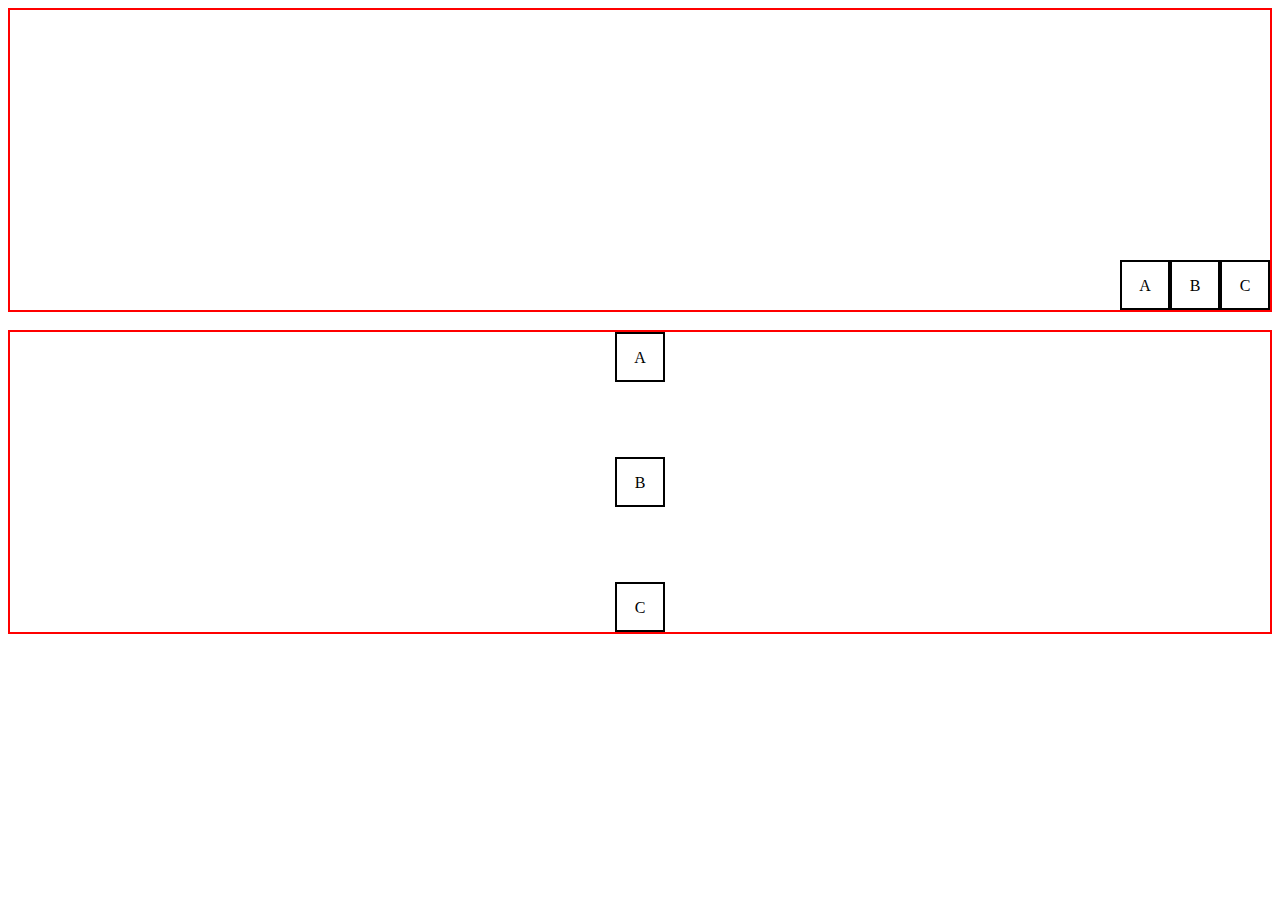
<file: layout-flexbox/index.html>
<!DOCTYPE html>
<html lang="en">
<head>
    <meta charset="UTF-8">
    <meta http-equiv="X-UA-Compatible" content="IE=edge">
    <meta name="viewport" content="width=device-width, initial-scale=1.0">
    <title>Document</title>
    <link rel="stylesheet" type="text/css" href="style.css">
</head>
<body>
    <div class="container-1">
        <div class="box">A</div>
        <div class="box hidden">B</div>
        <div class="box hidden">C</div>
    </div>

    <br>
    
    <div class="container-2">
        <div class="box">A</div>
        <div class="box hidden">B</div>
        <div class="box hidden">C</div>
    </div>
</body>
</html>
</file>
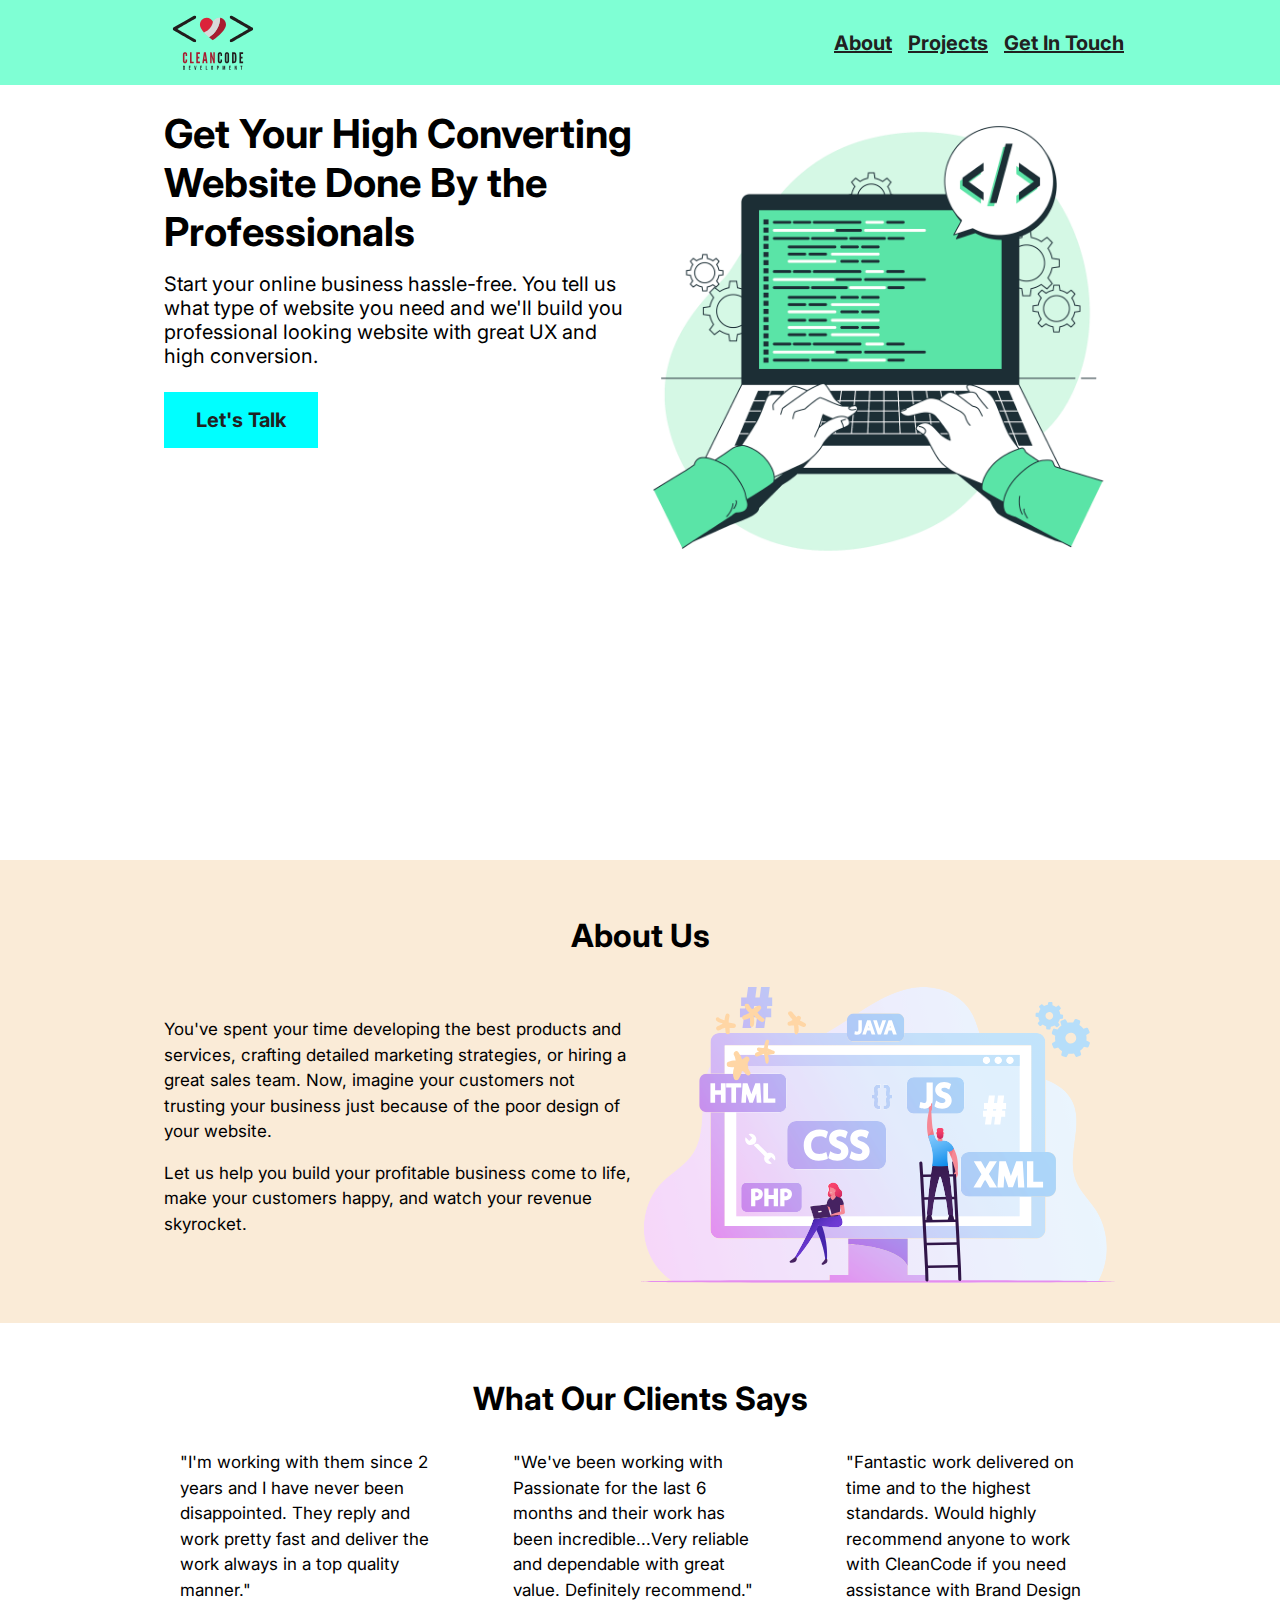
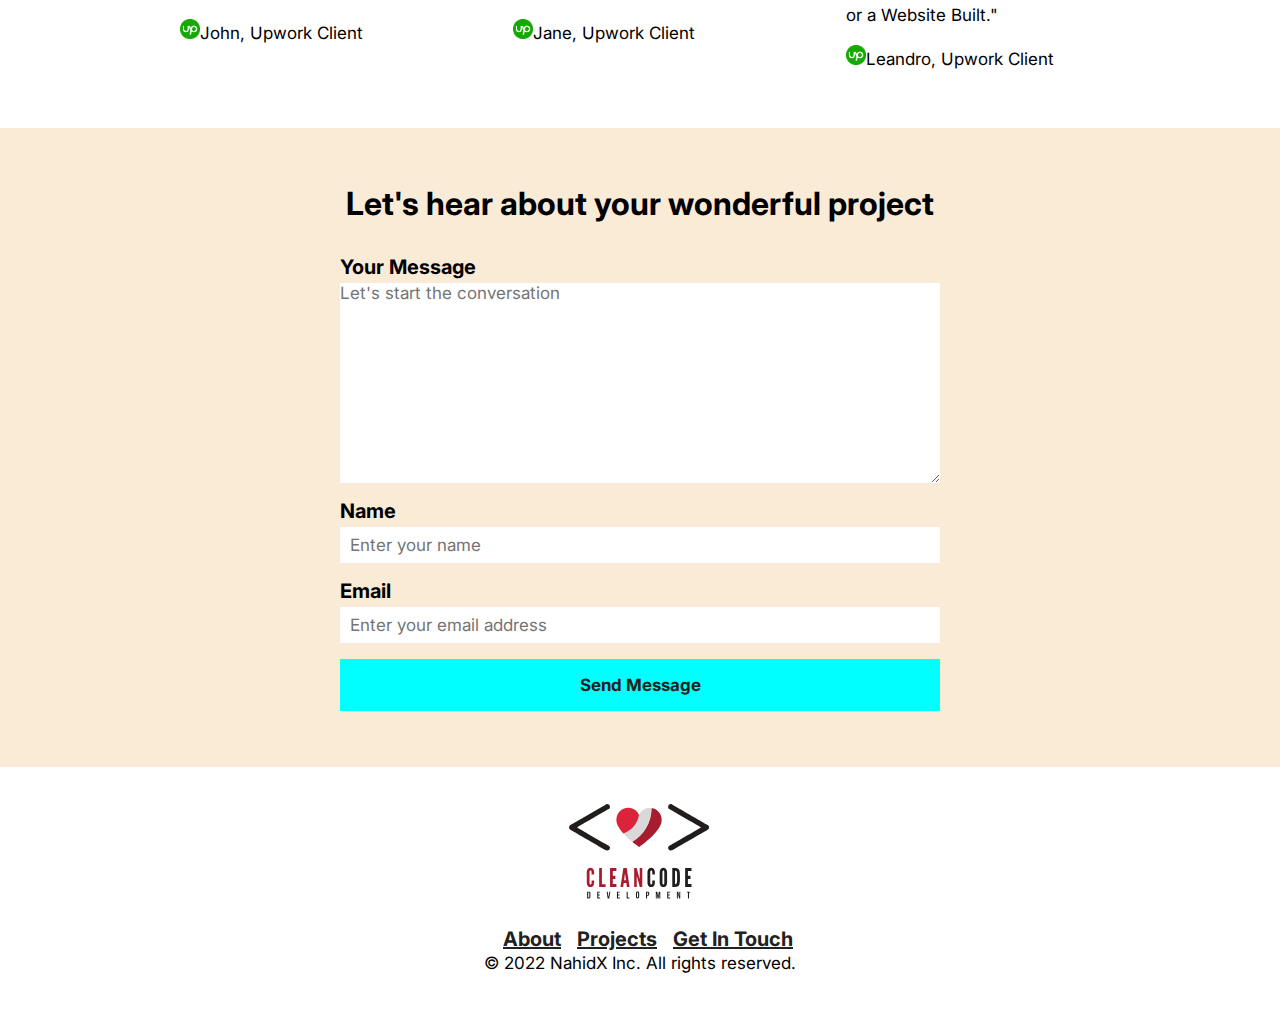
<file: project-one/index.html>
<!DOCTYPE html>
<html lang="en">

<head>
    <meta charset="UTF-8">
    <meta http-equiv="X-UA-Compatible" content="IE=edge">
    <meta name="viewport" content="width=device-width, initial-scale=1.0">
    <title>Project One - Simple Landing Page</title>
    <link rel="stylesheet" href="style.css">
</head>

    <body>
        <section>

            <nav>
                <div class="row">
                    <img class="logo" src="assets/logo.svg" alt="Website Logo">
                    <ul class="hidden">
                        <li><a href="#about">About</a></li>
                        <li><a href="#reviews">Projects</a></li>
                        <li><a href="#contact">Get In Touch</a></li>
                    </ul>
                </div>
            </nav>

            <header>
                <div class="row">
                    <div class="hero-text">
                        <h1>Get Your High Converting Website Done By the Professionals</h1>
                        <p>Start your online business hassle-free. You tell us what type of website you need and we'll build
                        you professional looking website with great UX and high conversion.</p>
                        <button>Let's Talk</button>
                    </div>
                    <figure>
                        <img class="hero-image" src="assets/hero-image.jpg"
                            alt="A professional web developer is building a high converting website for his client.">
                    </figure>
                </div>
            </header>

        </section>

        <main>

            <section id="about">
                <div class="row">
                    <h2>About Us</h2>
                    <div class="about__content-wrapper">
                        <div>
                            <p>
                                You've spent your time developing the best products and services, crafting detailed marketing strategies, or
                                hiring a great sales team. Now, imagine your customers not trusting your business just because of the poor design of your website.
                            </p>
                            <p>
                                Let us help you build your profitable business come to life, make your customers happy, and watch your revenue skyrocket.
                            </p>
                        </div>
                        <img class="about-image" src="assets/about.svg" alt="Illustration of Different Programming Languages">
                    </div>
                </div>
            </section>

            <section id="reviews">
                <div class="row">
                    <h2>What Our Clients Says</h2>
                    <div class="reviews__wrapper">
                        <div class="review">
                            <p>"I'm working with them since 2 years and I have never been disappointed. They reply and work pretty fast and deliver the
                            work always in a top quality manner."</p>
                            <p><img class="upwork" src="assets/review.png" alt="Upwork Logo">John, Upwork Client</p>
                        </div>
                        <div class="review">
                            <p>"We've been working with Passionate for the last 6 months and their work has been incredible...Very reliable and
                            dependable with great value. Definitely recommend."</p>
                            <p><img class="upwork" src="assets/review.png" alt="Upwork Logo">Jane, Upwork Client</p>
                        </div>
                        <div class="review">
                            <p>"Fantastic work delivered on time and to the highest standards. Would highly recommend anyone to work
                            with CleanCode if you need assistance with Brand Design or a Website Built."</p>
                            <p><img class="upwork" src="assets/review.png" alt="Upwork Logo">Leandro, Upwork Client</p>
                        </div>
                    </div>
                </div>
            </section>

            <section id="contact">
                <div class="row">
                    <h2>Let's hear about your wonderful project</h2>
                    <form action="">
                        <label for="textarea">Your Message</label>
                        <textarea name="textarea" id="" cols="30" rows="10" placeholder="Let's start the conversation"></textarea>

                        <label for="name">Name</label>
                        <input type="text" placeholder="  Enter your name">

                        <label for="email">Email</label>
                        <input type="email" placeholder="  Enter your email address">

                        <button class="button-form">Send Message</button>
                    </form>
                </div>
            </section>

        </main>

        <footer>
            <div class="row">
                <img class="footer-logo" src="assets/logo.svg" alt="Our Website Logo">
                <ul>
                    <li><a href="#about">About</a></li>
                    <li><a href="#reviews">Projects</a></li>
                    <li><a href="#contact">Get&nbsp;In&nbsp;Touch</a></li>
                </ul>
                <p>&copy; 2022 NahidX Inc. All rights reserved.</p>
            </div>
        </footer>
    </body>

</html>
</file>
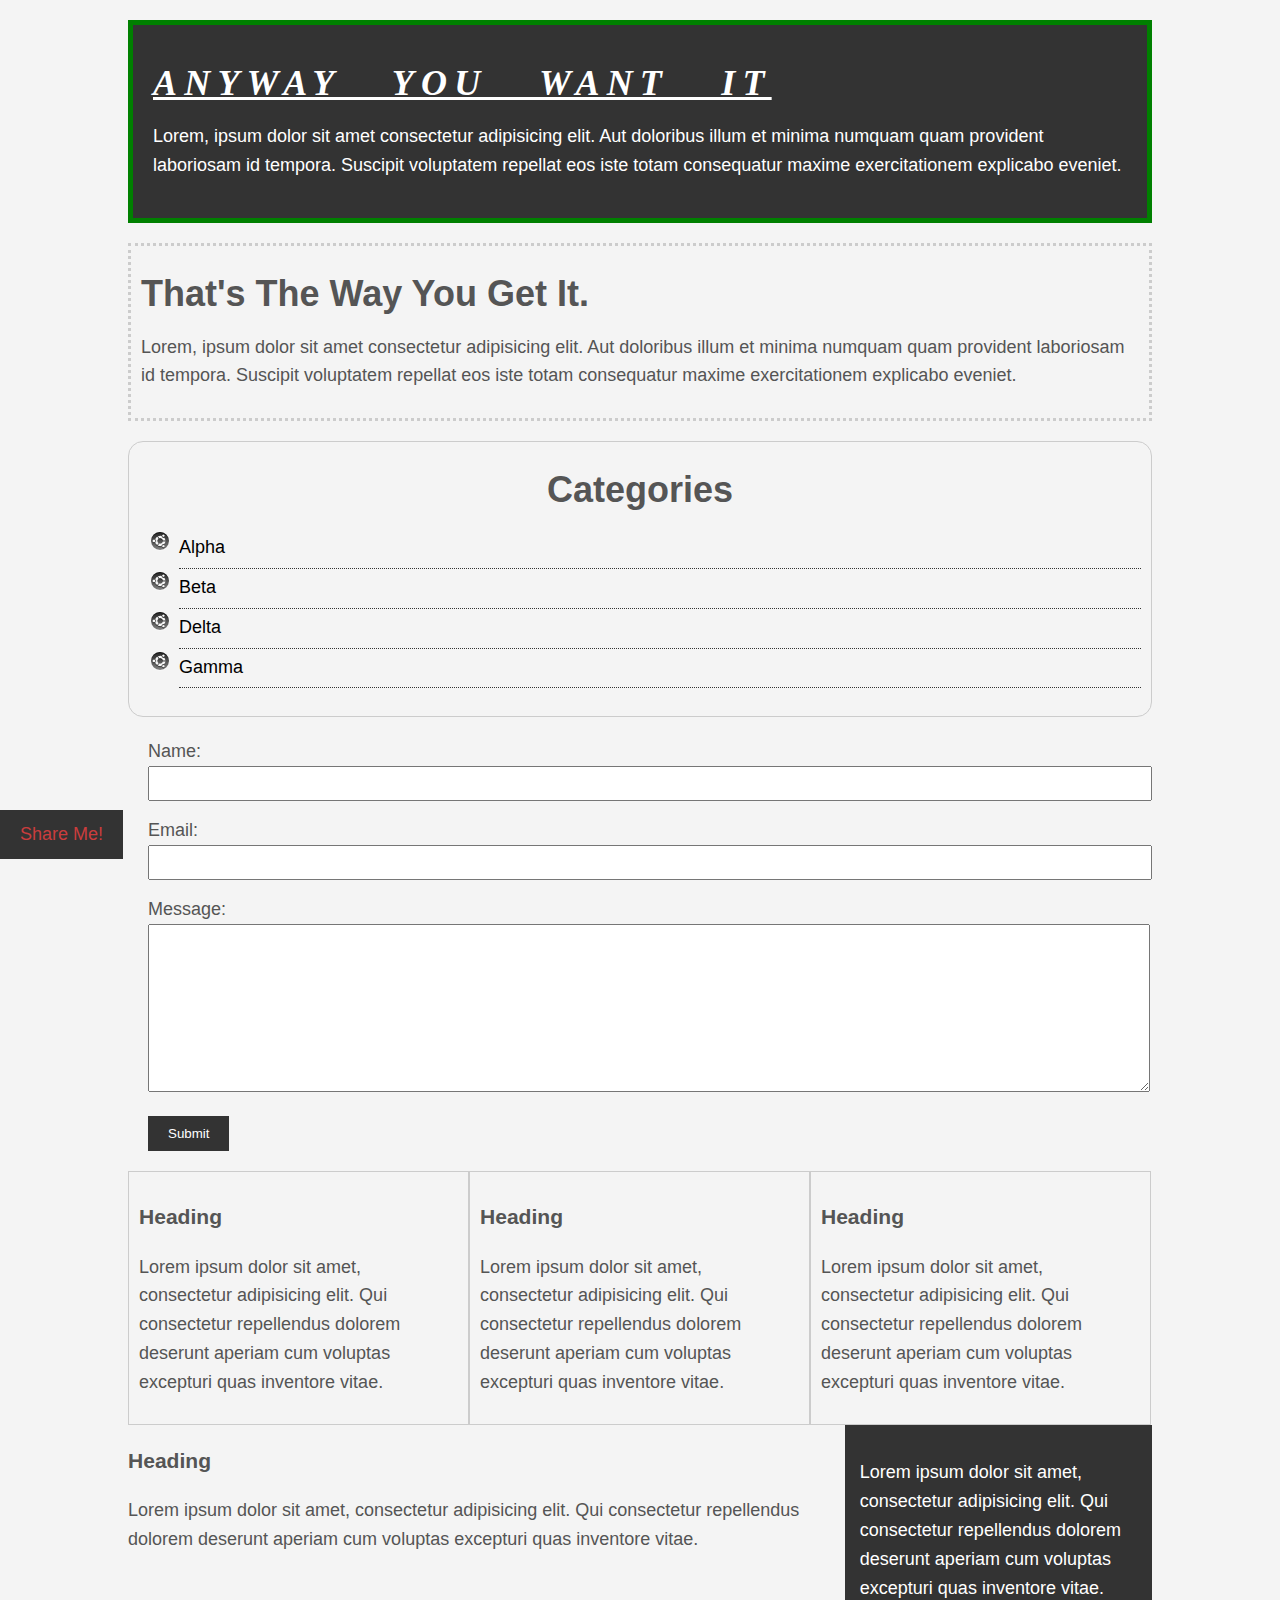
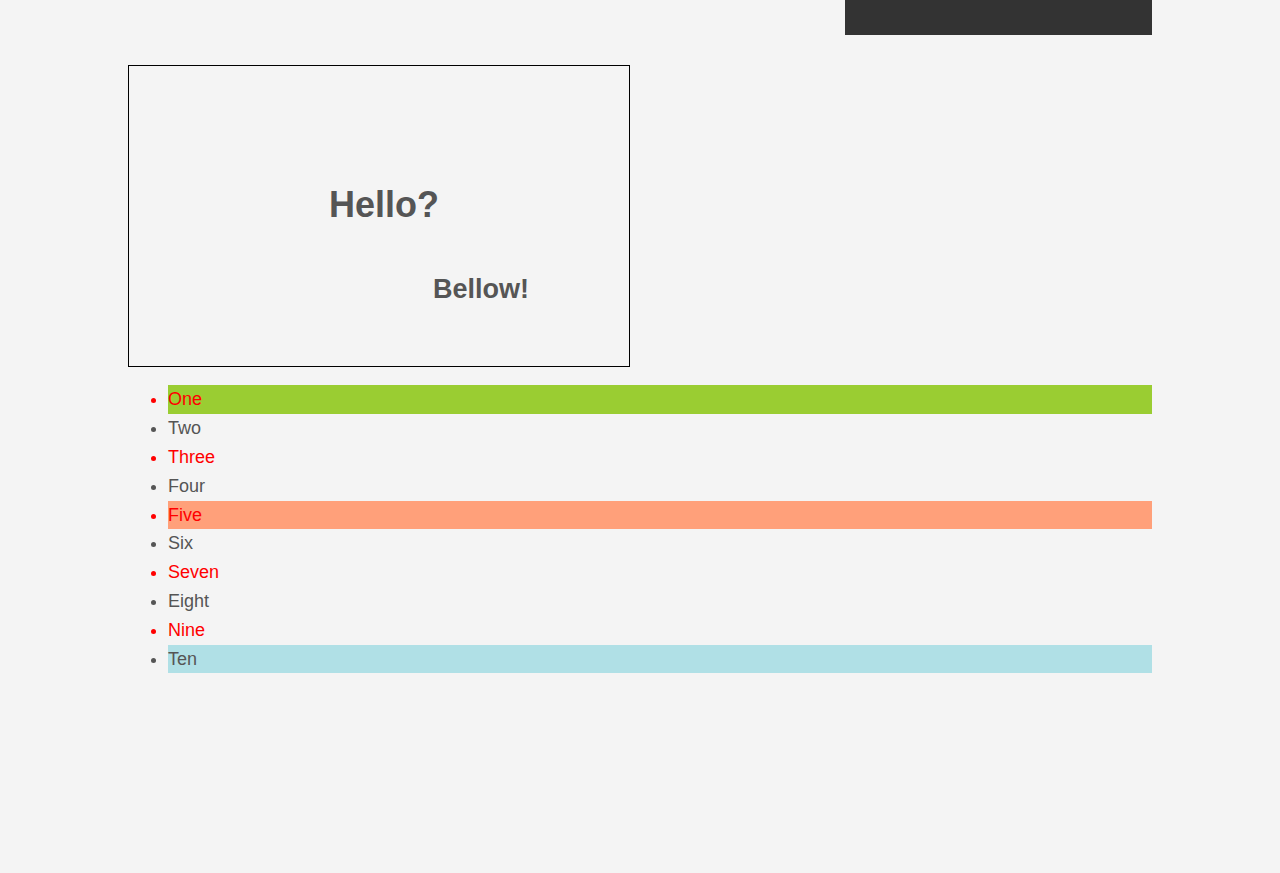
<file: css-crash-course/cheatsheet/index.html>
<!DOCTYPE html>
<html lang="en">
    <head>
        <meta charset="UTF-8">
        <meta http-equiv="X-UA-Compatible" content="IE=edge">
        <meta name="viewport" content="width=device-width, initial-scale=1.0">
        <title>CSS Cheat Sheet</title>
        <!-- <style type="text/css">
            h1 {
                color: yellow;
            }
        </style> -->
        <link rel="stylesheet" type="text/css" href="css/style.css">
    </head>
    <body>
        <div class="container">
            <div class="box-1">
                <h1>
                    Anyway You Want It
                </h1>

                <p>
                    Lorem, ipsum dolor sit amet consectetur adipisicing elit. Aut doloribus illum et minima numquam quam provident laboriosam id tempora. Suscipit voluptatem repellat eos iste totam consequatur maxime exercitationem explicabo eveniet.
                </p>
            </div>

            <div class="box-2">
                <h1>
                    That's The Way You Get It.
                </h1>
            
                <p>
                    Lorem, ipsum dolor sit amet consectetur adipisicing elit. Aut doloribus illum et minima numquam quam provident
                    laboriosam id tempora. Suscipit voluptatem repellat eos iste totam consequatur maxime exercitationem explicabo
                    eveniet.
                </p>
            </div>

            <div class="categories">
                <h1>Categories</h1>
                <ul>
                    <li><a href="#">Alpha</a></li>
                    <li><a href="#">Beta</a></li>
                    <li><a href="#">Delta</a></li>
                    <li><a href="#">Gamma</a></li>
                </ul>
            </div>

            <form action="" class="my-form">
                <div class="form-group">
                    <label for="name">Name:</label>
                    <input type="text" name="name">
                </div>
                <div class="form-group">
                    <label for="email">Email:</label>
                    <input type="text" name="email">
                </div>
                <div class="form-group">
                    <label for="messange">Message:</label>
                    <textarea name="message" id="" cols="30" rows="10"></textarea>
                </div>
                <input type="submit" class="button" value="Submit" name="">
            </form>

            <div class="block">
                <h3>
                    Heading
                </h3>
                <p>
                    Lorem ipsum dolor sit amet, consectetur adipisicing elit. Qui consectetur repellendus dolorem deserunt aperiam
                    cum voluptas excepturi quas inventore vitae.
                </p>
            </div>
            
            <div class="block">
                <h3>
                    Heading
                </h3>
                <p>
                    Lorem ipsum dolor sit amet, consectetur adipisicing elit. Qui consectetur repellendus dolorem deserunt aperiam
                    cum voluptas excepturi quas inventore vitae.
                </p>
            </div>
            
            <div class="block">
                <h3>
                    Heading
                </h3>
                <p>
                    Lorem ipsum dolor sit amet, consectetur adipisicing elit. Qui consectetur repellendus dolorem deserunt aperiam
                    cum voluptas excepturi quas inventore vitae.
                </p>
            </div>

            <!-- clearing the float -->
            <div class="clr"></div>

            <div id="main-block">
                <h3>
                    Heading
                </h3>
                <p>
                    Lorem ipsum dolor sit amet, consectetur adipisicing elit. Qui consectetur repellendus dolorem deserunt aperiam
                    cum voluptas excepturi quas inventore vitae.
                </p>
            </div>

            <div id="sidebar">
                <p>
                    Lorem ipsum dolor sit amet, consectetur adipisicing elit. Qui consectetur repellendus dolorem deserunt aperiam
                    cum voluptas excepturi quas inventore vitae.
                </p>
            </div>

            <div class="clr"></div>

            <div class="p-box">
                <h1>
                    Hello?
                </h1>
                <h2>
                    Bellow!
                </h2>
            </div>

            <ul class="my-list">
                <li>One</li>
                <li>Two</li>
                <li>Three</li>
                <li>Four</li>
                <li>Five</li>
                <li>Six</li>
                <li>Seven</li>
                <li>Eight</li>
                <li>Nine</li>
                <li>Ten</li>
            </ul>
        </div> <!--container ends here-->

        <a class="fix-me button" href="">Share Me!</a>

        <div style="margin-top:200px;"></div>
    </body>
</html>
</file>
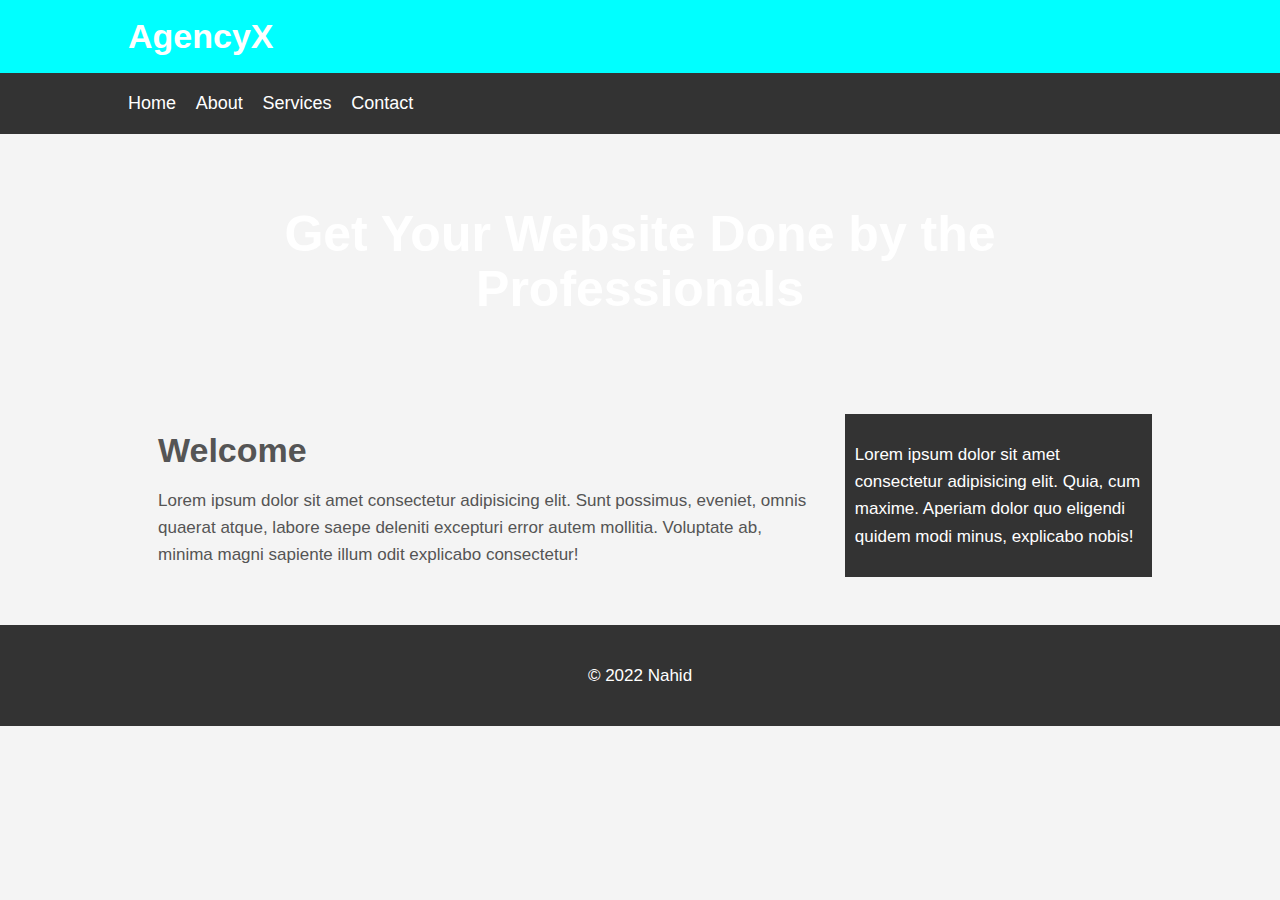
<file: css-crash-course/site/index.html>
<!DOCTYPE html>
<html lang="en">
    <head>
        <meta charset="UTF-8">
        <meta http-equiv="X-UA-Compatible" content="IE=edge">
        <meta name="viewport" content="width=device-width, initial-scale=1.0">
        <title>Document</title>
        <link rel="stylesheet" href="css/style.css" type="text/css">
    </head>
    <body>
        <header id="main-header">
            <div class="container">
                <h1>
                    AgencyX
                </h1>
            </div>
        </header>

        <nav id="navbar">
            <div class="container">
                <ul>
                    <li><a href="#">Home</a></li>
                    <li><a href="#">About</a></li>
                    <li><a href="#">Services</a></li>
                    <li><a href="#">Contact</a></li>
                </ul>
            </div>
        </nav>

        <section id="showcase">
            <div class="container">
                <h1>
                    Get Your Website Done by the Professionals
                </h1>
            </div>
        </section>

        <div class="container">
            <section id="main">
                <h1>
                    Welcome
                </h1>
                <p>
                    Lorem ipsum dolor sit amet consectetur adipisicing elit. Sunt possimus, eveniet, omnis quaerat atque, labore saepe deleniti excepturi error autem mollitia. Voluptate ab, minima magni sapiente illum odit explicabo consectetur!
                </p>
            </section>

            <aside id="sidebar">
                <p>
                    Lorem ipsum dolor sit amet consectetur adipisicing elit. Quia, cum maxime. Aperiam dolor quo eligendi quidem modi minus, explicabo nobis!
                </p>
            </aside>
        </div>

        <footer id="main-footer">
            <p>&copy; 2022 Nahid</p>
        </footer>
    </body>
</html>
</file>
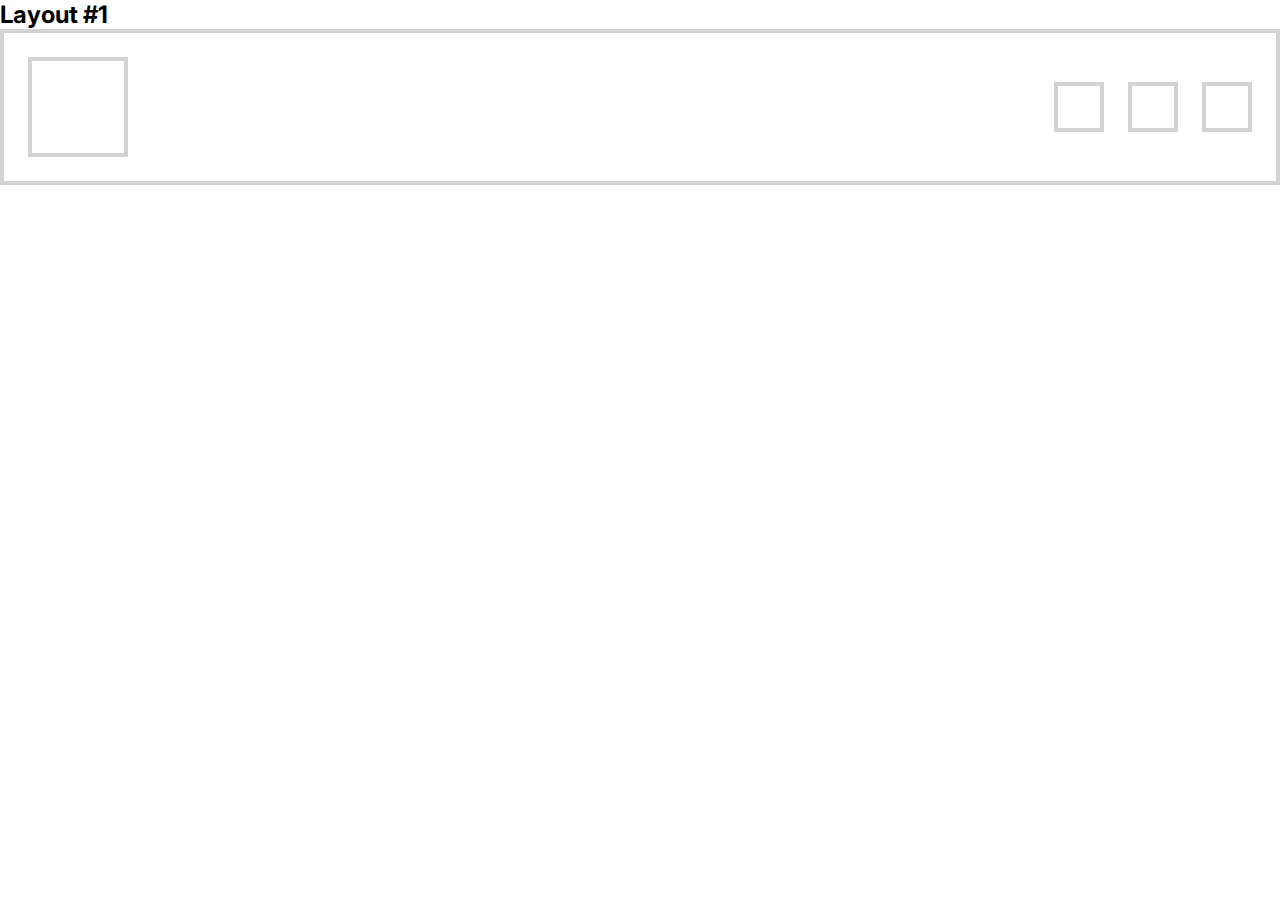
<file: css-layout/1/index.html>
<!DOCTYPE html>
<html lang="en">

<head>
    <meta charset="UTF-8">
    <meta http-equiv="X-UA-Compatible" content="IE=edge">
    <meta name="viewport" content="width=device-width, initial-scale=1.0">
    <title>CSS Cheat Sheet</title>
    <link rel="stylesheet" href="style.css" type="text/css">
</head>

<body>
    <h2>Layout #1</h2>
    <div class="container">
        <div class="box"></div>
        <div class="container-right">
            <div class="box box-small"></div>
            <div class="box box-small"></div>
            <div class="box box-small"></div>
        </div>
    </div>
</body>

</html>
</file>
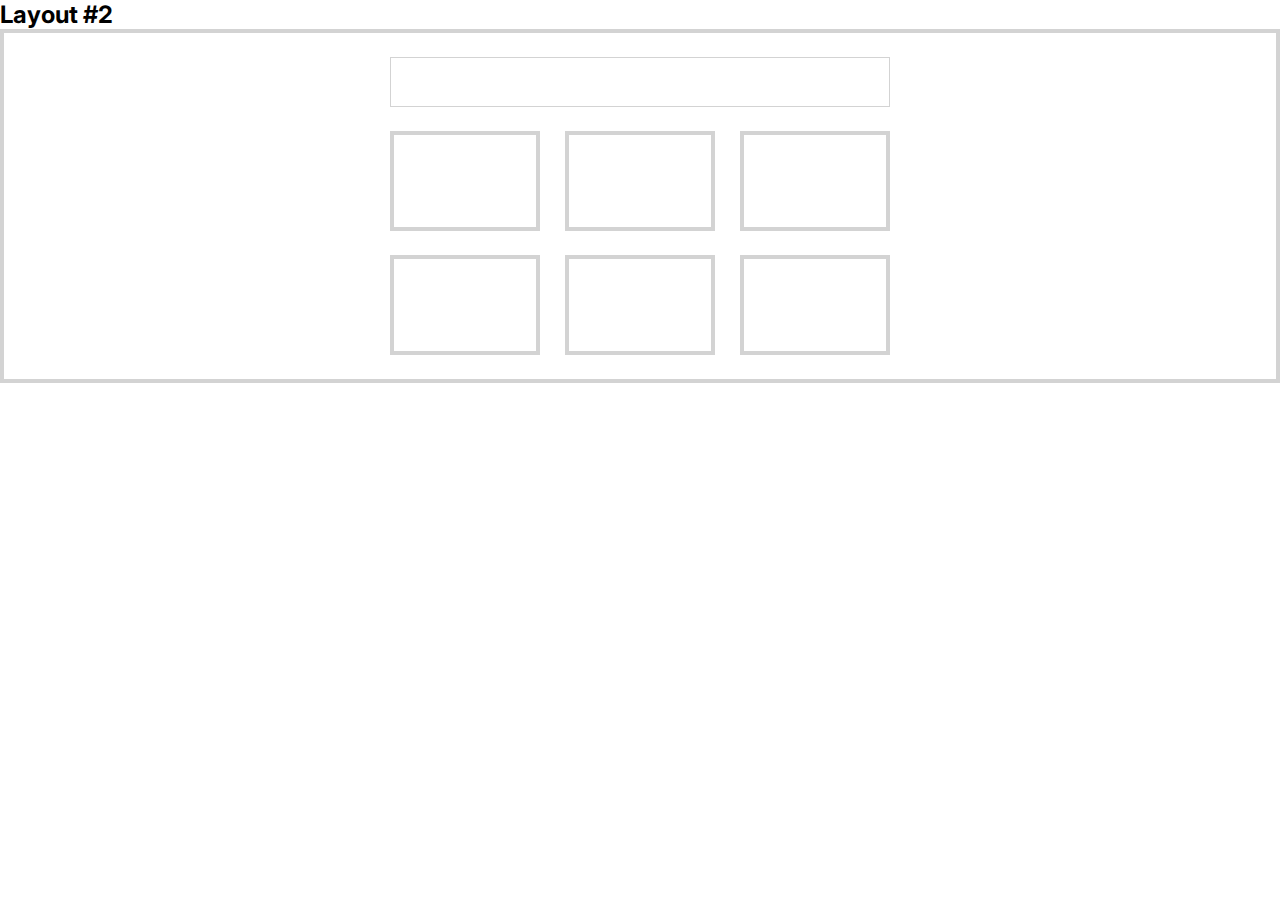
<file: css-layout/2/index.html>
<!DOCTYPE html>
<html lang="en">

<head>
    <meta charset="UTF-8">
    <meta http-equiv="X-UA-Compatible" content="IE=edge">
    <meta name="viewport" content="width=device-width, initial-scale=1.0">
    <title>CSS Cheat Sheet</title>
    <link rel="stylesheet" href="style.css" type="text/css">
</head>

<body>
    <h2>Layout #2</h2>
    <div class="container">
        <div class="dont-stretch-too-much">
            <div class="title"></div>
            <div class="wrapper">
                <div class="box"></div>
                <div class="box"></div>
                <div class="box"></div>
                <div class="box"></div>
                <div class="box"></div>
                <div class="box"></div>
            </div>
        </div>
    </div>
</body>

</html>
</file>
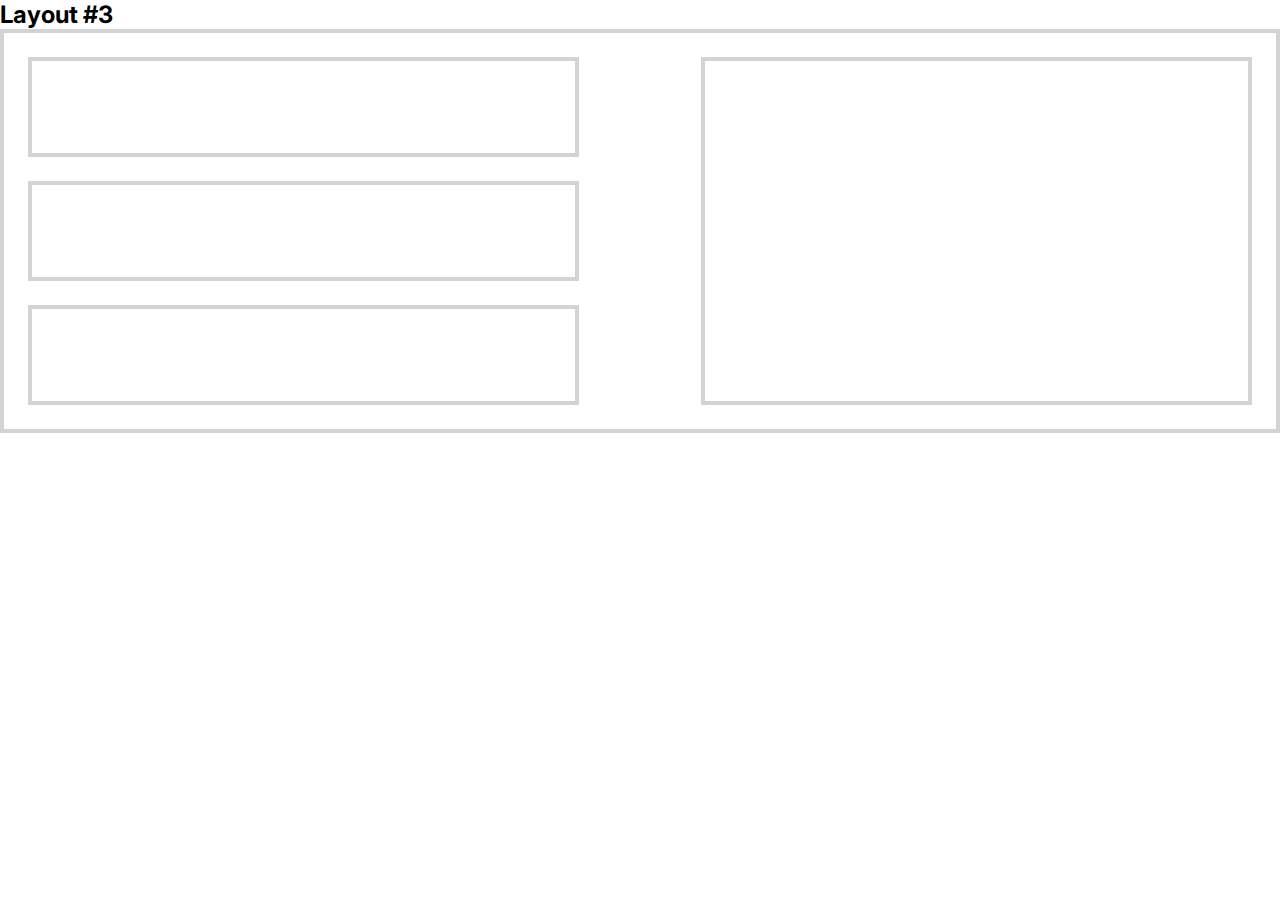
<file: css-layout/3/index.html>
<!DOCTYPE html>
<html lang="en">
<head>
    <meta charset="UTF-8">
    <meta http-equiv="X-UA-Compatible" content="IE=edge">
    <meta name="viewport" content="width=device-width, initial-scale=1.0">
    <title>CSS Cheat Sheet</title>
    <link rel="stylesheet" href="style.css" type="text/css">
</head>
<body>
    <h2>Layout #3</h2>
    <div class="container">
        <div class="box-wrapper">
            <div class="box box-small"></div>
            <div class="box box-small"></div>
            <div class="box box-small"></div>
        </div>
        <div class="box box-large"></div>
    </div>
</body>
</html>
</file>
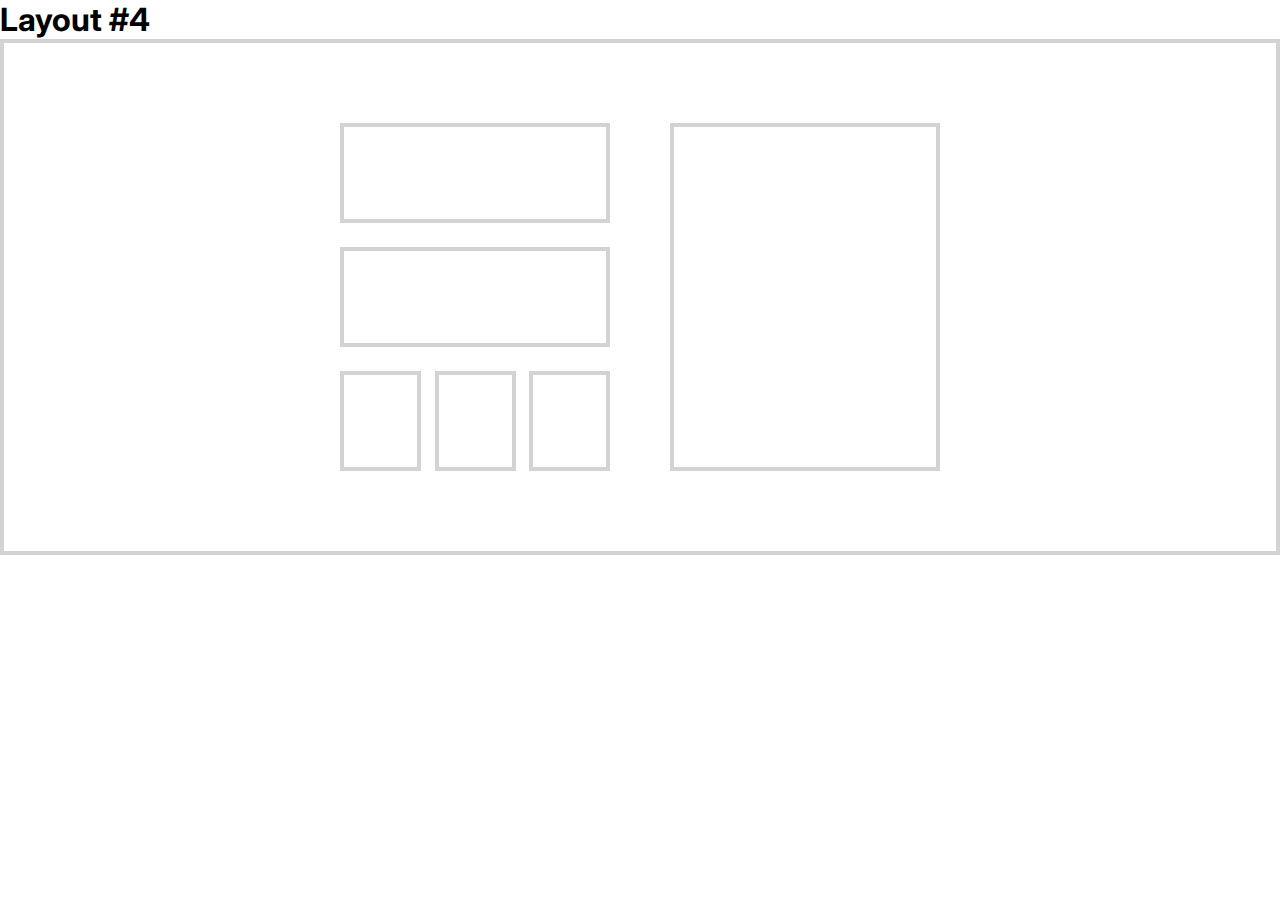
<file: css-layout/4/index.html>
<!DOCTYPE html>
<html lang="en">
<head>
    <meta charset="UTF-8">
    <meta http-equiv="X-UA-Compatible" content="IE=edge">
    <meta name="viewport" content="width=device-width, initial-scale=1.0">
    <title>CSS Cheat Sheet</title>
    <link rel="stylesheet" href="style.css" type="text/css">
</head>
<body>
    <h1>Layout #4</h1>
    <div class="container">
        <div class="row">
            <div class="box-wrapper">
                <div class="box box-small"></div>
                <div class="box box-small"></div>
                <div class="tiny-wrapper">
                    <div class="box box-tiny"></div>
                    <div class="box box-tiny"></div>
                    <div class="box box-tiny"></div>
                </div>
            </div>
            <div class="box box-large"></div>
        </div>
    </div>
</body>
</html>
</file>
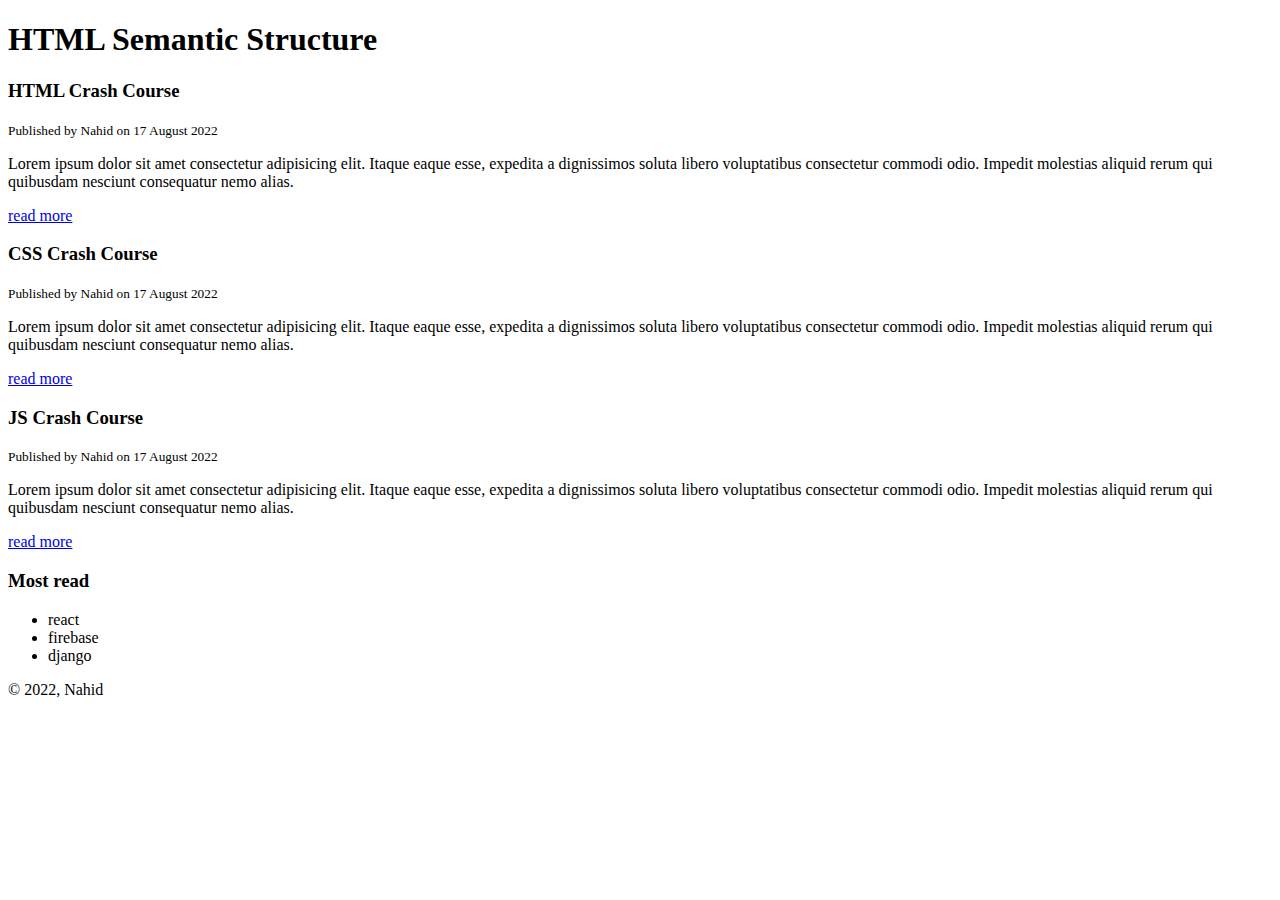
<file: html-crash-course/semantic.html>
<!DOCTYPE html>
<html lang="en">

    <head>
        <meta charset="UTF-8">
        <meta name="description" content="A page in HTML semantics">
        <meta name="keyword" content="html, semantics, html semantic sturcture">
        <title>HTML Semantics</title>
    </head>

    <body>
        <header id="main-header">
            <h1>HTML Semantic Structure</h1>
        </header>

        <section>
            <article class="post">
                <h3>HTML Crash Course</h3>
                <small>Published by Nahid on 17 August 2022</small>
                <p>Lorem ipsum dolor sit amet consectetur adipisicing elit. Itaque eaque esse, expedita a dignissimos soluta
                    libero voluptatibus consectetur commodi odio. Impedit molestias aliquid rerum qui quibusdam nesciunt
                    consequatur nemo alias.</p>
                <a href="#">read more</a>
            </article>
            <article class="post">
                <h3>CSS Crash Course</h3>
                <small>Published by Nahid on 17 August 2022</small>
                <p>Lorem ipsum dolor sit amet consectetur adipisicing elit. Itaque eaque esse, expedita a dignissimos soluta
                    libero
                    voluptatibus consectetur commodi odio. Impedit molestias aliquid rerum qui quibusdam nesciunt
                    consequatur nemo
                    alias.</p>
                <a href="#">read more</a>
            </article>
            <article class="post">
                <h3>JS Crash Course</h3>
                <small>Published by Nahid on 17 August 2022</small>
                <p>Lorem ipsum dolor sit amet consectetur adipisicing elit. Itaque eaque esse, expedita a dignissimos soluta
                    libero
                    voluptatibus consectetur commodi odio. Impedit molestias aliquid rerum qui quibusdam nesciunt
                    consequatur nemo
                    alias.</p>
                <a href="#">read more</a>
            </article>
        </section>

        <aside>
            <h3>Most read</h3>
            <nav>
                <ul>
                    <li>react</li>
                    <li>firebase</li>
                    <li>django</li>
                </ul>
            </nav>
        </aside>

        <footer id="main-footer">
            <p>&copy; 2022, Nahid</p>
        </footer>
    </body>

</html>

<!-- cite: https://www.youtube.com/watch?v=UB1O30fR-EE -->
</file>
<file: layout-flexbox/style.css>
* {
    box-sizing: border-box;
}

.box {
    width: 50px;
    height: 50px;
    border: 2px solid black;

    /* text center */
    text-align: center;
    padding: 15px 0;
}

.container-1 {
    width: 100%;
    height: 304px;
    border: 2px solid red;

    /* flex */
    display: flex;
    flex-direction: row;
    justify-content: flex-end;
    align-items: flex-end;
}

.container-2 {
    width: 100%;
    height: 304px;
    border: 2px solid red;

    /* flex */
    display: flex;
    flex-direction: column;
    justify-content: space-between;
    align-items: center;
}

.hidden {
    /* display: none; */
}

/* Additional Resources */
/* https: //flexboxfroggy.com/ */
/* https: //mastery.games/flexboxzombies/ */
</file>
<file: project-one/style.css>
@import url('https://fonts.googleapis.com/css2?family=Inter:wght@300;400;500;600;700&display=swap');

* {
    font-family: 'Inter', sans-serif;
    padding: 0;
    margin: 0;
    box-sizing: border-box;
}

nav {
    background-color: aquamarine;
}

nav > .row {
    display: flex;
    justify-content: space-between;
    padding: 8px 16px;
    height: 85px;
}

ul {
    display: flex;
    justify-content: center;
    align-items: center;
}

li {
    list-style-type: none;
    padding-left: 16px;
    font-size: 20px;
    font-weight: 700;
} 

a {
    color: #212121;
}

header > .row {
    display: flex;
    height: calc(100vh - 125px);
}

.row {
    padding: 24px;
    width: 100%;
    max-width: 1000px;
    margin: 0 auto;
}

/*

Fixing the hero image size

*/
.hero-image {
    width: 100%; /* This one seems like magic! */
    /* max-width: calc(100vh - 125px); */
    
}

figure {
    width: 50%;
}

.hero-text {
    width: 50%;
}

/*

Fixed the hero image size

*/

h1 {
    font-size: 40px;
}

.hero-text > p {
    font-size: 20px;
    line-height: 1.2em;
    margin: 16px 0 24px 0;
}

p {
    font-size: 17px;
    line-height: 1.5em;
    margin: 0 0 16px 0;
}

button {
    padding: 16px 32px;
    font-size: 20px;
    font-weight: bold;
    border: none;
    background-color: #00ffff;
    color: #212121;
    cursor: pointer;
}

/* 

About Us

*/

#about {
    background-color: antiquewhite;
    padding-bottom: 16px;
}

h2 {
    font-size: 32px;
    text-align: center;
    padding: 32px 0px;
}

.about__content-wrapper {
    display: flex;
    justify-content: center;
    /* flex-direction: row-reverse; */
    align-items: center;
}

.about-image {
    width: 50%;
}

/*  

Review Section

*/

#reviews {
    padding-bottom: 16px;
}

.reviews__wrapper {
    display: flex;
    justify-content: space-between; 
}

.upwork {
    width: 20px;
}

.review {
    padding: 0 16px;
    width: 30%;
}

/*  

Form

*/

#contact {
    background-color: antiquewhite;
    padding-bottom: 16px;
}

form {
    display: flex;
    flex-direction: column;
    justify-content: center;
    max-width: 600px;
    font-size: 20px;
    font-weight: bold;
    margin: 0 auto;
}

input, textarea, .button-form {
    margin-bottom: 16px;
    font-size: 17px;
    border: none;
}

input {
    height: 36px;
}

label {
    margin-bottom: 4px;
}


/*  

Footer

*/

.footer-logo {
    max-width: 200px;
    margin-bottom: 16px;
}

footer > .row {
    display: flex;
    flex-direction: column;
    align-items: center;
}

/* 728px: Smart Phones, Tablets */
@media (max-width:728px) {
    h1 {
        font-size: 32px;
    }

    header > .row {
        flex-direction: column-reverse;
        height: auto;
    }

    .hero-image {
        width: 100%;
        /* This one seems like magic! */
    }

    figure {
        width: auto;
    }

    .hero-text {
        width: 100%;
    }

    .hidden {
        display: none;
    }

    .about__content-wrapper {
        display: flex;
        flex-direction: column-reverse;
    }

    .about-image {
        width: 100%;
        margin-bottom: 24px;
    }

    .reviews__wrapper {
        display: flex;
        flex-direction: column;
        justify-content: space-between;
    }

    .review {
        padding: 0 0 24px 0;
        width: 100%;
    }

    button {
        width: 100%;
    }

    li {
        font-size: 18px;
        font-weight: 700;
    }

    .row > p {
        margin-top: 24px;
        font-size: 12px;
    }
}
</file>
<file: css-crash-course/site/css/style.css>
body {
    background-color: #f4f4f4;
    color: #555555;
    font-family: Arial, Helvetica, sans-serif;
    font-size: 17px;
    line-height: 1.6em;
    margin: 0;
}

.container {
    width: 80%;
    margin: auto;
    overflow: hidden; /* no scrollbar even contents overflows*/
}

#main-header {
    background-color: aqua;
    color: #ffffff;
}

#navbar {
    background-color: #333;
    color: #fff;
}

#navbar ul {
    padding: 0;
    list-style: none;
}

#navbar li {
    display: inline;
}

#navbar a {
    color: #fff;
    text-decoration: none;
    font-size: 18px;
    padding-right: 15px;
}

#showcase {
    background-image: url("https://unsplash.com/photos/95YRwf6CNw8/download?ixid=MnwxMjA3fDB8MXxhbGx8fHx8fHx8fHwxNjYxMzQwMTY4&force=true&w=1920");
    background-position: center right;
    min-height: 250px;
    margin-bottom: 30px;
    text-align: center;
}

#showcase h1 {
    color: #ffffff;
    font-size: 50px;
    line-height: 1.1em;
    padding-top: 40px;
}

#main {
    float: left;
    width: 70%;
    padding: 0 30px;
    box-sizing: border-box;
}

#sidebar {
    float: right;
    width: 30%;
    background: #333;
    color: #fff;
    padding: 10px;
    box-sizing: border-box;
}

#main-footer {
    background: #333;
    color: #fff;
    text-align: center;
    padding: 20px;
    margin-top: 40px;
}

@media(max-width:600px) {
    #main {
        width: 100%;
        float: none;
    }

    #sidebar {
        width: 100%;
        float: none;
    }
}
</file>
<file: css-crash-course/cheatsheet/css/style.css>
/* this is called reset */
/* * {
    margin: 0;
    padding: 0;
} */

body {
    background-color: #f4f4f4;
    color: #555555;
    /* color: black; */

    font-family: Arial, Helvetica, sans-serif;
    font-size: 18px;
    font-weight: normal;
    /* equivalent to the three lines above combined */
    /* font: bold 18px Arial, Helvetica, sans-serif; */

    margin: 0;
    line-height: 1.6em;
}

a {
    text-decoration: none;
    color: #000;
}

a:hover {
    color: #ff0000;
}

a:active {
    color: #008000;
}

a:visited {
    color: #ca3d3d;
}

.container {
    width: 80%;
    margin: auto;
}

.button {
    background-color: #333;
    color: #fff;
    padding: 10px 20px;
    border: none;
}

.button:hover {
    background: #f00;
    color: #fff;
}

.clr {
    /* clears the float */
    clear: both;
}

.box-1 {
    background-color: #333;
    color: #fff;

    border-top: 5px red solid;
    border-right: 5px red solid;
    border-bottom: 5px red solid;
    border-left: 5px yellow solid;
    /* bottom takes most priority if same style type applied twice */
    border-width: 2px;
    border-bottom-width: 10px;
    border-top-style: dotted;
    /* bottom takes most priority */
    border: 5px green solid;

    padding-top: 20px;
    padding-bottom: 20px;
    padding-right: 20px;
    padding-left: 20px;
    /* equivalent to the 4 lines above */
    padding: 20px;

    margin-top: 20px;
    margin: 20px 0;
}

.box-1 h1 {
    font-family: Georgia;
    font-weight: 800;
    font-style: italic;
    
    text-decoration: underline;
    text-transform: uppercase;
    letter-spacing: .2em;
    word-spacing: 1em;
}

.box-2 {
    border: 3px dotted #ccc;
    padding: 10px;
    /* margin is max mutual between two elements */
    margin: 20px 0;
}

.categories {
    border: 1px #ccc solid;
    padding: 10px;
    border-radius: 15px;
}

.categories h1 {
    text-align: center;
}

.categories ul {
    padding: 0;
    list-style: square;
    list-style: none;
    padding-left: 40px;
}

.categories li {
    padding-bottom: 6px;
    border-bottom: dotted 1px #333;
    list-style-image: url('../images/ubuntu.png');
    background-size: 10px;
}

.my-form {
    padding: 20px;
}

.my-form .form-group {
    padding-bottom: 15px;
}

.my-form label {
    display: block;
}

.my-form input[type='text'], .my-form textarea {
    padding: 8px;
    width: 100%;
}

/* .my-form input[type="submit"] {
    background-color: #333;
    color: #fff;
    padding: 10px 20px;
    border: none;
} */

.block {
    float: left;
    width: 33.3%;
    border: 1px solid #ccc;
    padding: 10px;
    box-sizing: border-box;
}

#main-block {
    float: left;
    width: 70%;
}

#sidebar {
    float: right;
    width: 30%;
    background-color: #333;
    color: #fff;
    padding: 15px;
    box-sizing: border-box;
}

.p-box {
    width: 500px;
    height: 300px;
    border: 1px solid #000;
    margin-top: 30px;
    position: relative;
    background-image: url("https://images.unsplash.com/photo-1567919914972-4281c4e0e7ae?ixlib=rb-1.2.1&ixid=MnwxMjA3fDB8MHxwaG90by1wYWdlfHx8fGVufDB8fHx8&auto=format&fit=crop&w=870&q=80");
    background-repeat: no-repeat;
    background-position: 100px 200px;
    background-position: center top;
}

.p-box h1 {
    position: absolute;
    top: 100px;
    left: 200px;
}

.p-box h2 {
    position: absolute;
    bottom: 40px;
    right: 100px;
}

.fix-me {
    position: fixed;
    top: 90%;;
}

.my-list li:first-child {
    background: yellowgreen;
}

.my-list li:last-child {
    background: powderblue;
}

.my-list li:nth-child(5) {
    background: lightsalmon;
}

.my-list li:nth-child(odd) {
    color: #f00;
}
</file>
<file: css-layout/1/style.css>
/* Default Starter Code */
@import url('https://fonts.googleapis.com/css2?family=Inter:wght@300;400;500;600;700&display=swap');

* {
    font-family: 'Inter', sans-serif;
    padding: 0; /* reset default style */
    margin: 0;
    box-sizing: border-box; /* all element border-box */
}


.container {
    border: 4px solid lightgray;
    
    display: flex;
    justify-content: space-between;
    /* align-items: center; */
    padding: 24px;
    margin-bottom: 24px;
}

.box {
    width: 100px;
    height: 100px;
    border: 4px solid lightgray;
}

.box-small {
    width: 50px;
    height: 50px;
    margin-left: 24px;
}

.container-right {
    display: flex;
    align-items: center;
}
</file>
<file: css-layout/2/style.css>
/* Default Starter Code */
@import url('https://fonts.googleapis.com/css2?family=Inter:wght@300;400;500;600;700&display=swap');

* {
    font-family: 'Inter', sans-serif;
    padding: 0; /* reset default style */
    margin: 0;
    box-sizing: border-box; /* all element border-box */
}

.container {
    border: 4px solid lightgray;
    padding: 24px;
    /* alternative for margin: 0 auto in dont-stretch-too-much */
    /* display: flex;
    justify-content: center; */
}

.title {
    border: 1px solid lightgray;
    width: 100%;
    height: 50px;
}

.box {
    border: 4px solid lightgray;
    width: 30%; /*calc(100% / 3);*/
    height: 100px;
    margin-top: 24px;
}

.wrapper {
    display: flex;
    flex-wrap: wrap;
    justify-content: space-between;
}

.dont-stretch-too-much {
    width: 100%;
    max-width: 500px;
    margin: 0 auto;
}
</file>
<file: css-layout/3/style.css>
/* Default Starter Code */
@import url('https://fonts.googleapis.com/css2?family=Inter:wght@300;400;500;600;700&display=swap');

* {
    font-family: 'Inter', sans-serif;
    padding: 0;
    /* reset default style */
    margin: 0;
    box-sizing: border-box;
    /* all element border-box */
}

.container {
    border: 4px solid lightgray;
    padding: 24px 24px 0 24px;
    display: flex;
    justify-content: space-between;
}

.box {
    border: 4px solid lightgray;
    margin-bottom: 24px;
}

.box-small {
    height: 100px;
}

.box-large {
    width: 45%;
}

.box-wrapper {
    width: 45%;
    /* optional */
    /* display: flex;
    flex-direction: column; */
}
</file>
<file: css-layout/4/style.css>
/* Default Starter Code */
@import url('https://fonts.googleapis.com/css2?family=Inter:wght@300;400;500;600;700&display=swap');

* {
    font-family: 'Inter', sans-serif;
    padding: 0;
    /* reset default style */
    margin: 0;
    box-sizing: border-box;
    /* all element border-box */
}

/* .container and .row is a common combination */
.container {
    border: 4px solid lightgray;
    padding: 80px 24px 80px 24px; /* watch out 1*/
}

.row {
    width: 80%;
    max-width: 600px;
    margin: 0 auto -24px auto; /* watch out 1*/
    display: flex;
    justify-content: space-between;
}

.box {
    border: 4px solid lightgray;
    margin-bottom: 24px; /* watch out 1*/
}

.box-small {
    height: 100px;
}

.box-large {
    width: 45%;
}

.box-wrapper {
    width: 45%;
    /* optional */
    /* display: flex;
    flex-direction: column; */
}

.tiny-wrapper {
    display: flex;
    justify-content: space-between;
}

.box-tiny {
    width: 30%;
    height: 100px;
}

.hide {
    border: none;
}
</file>
